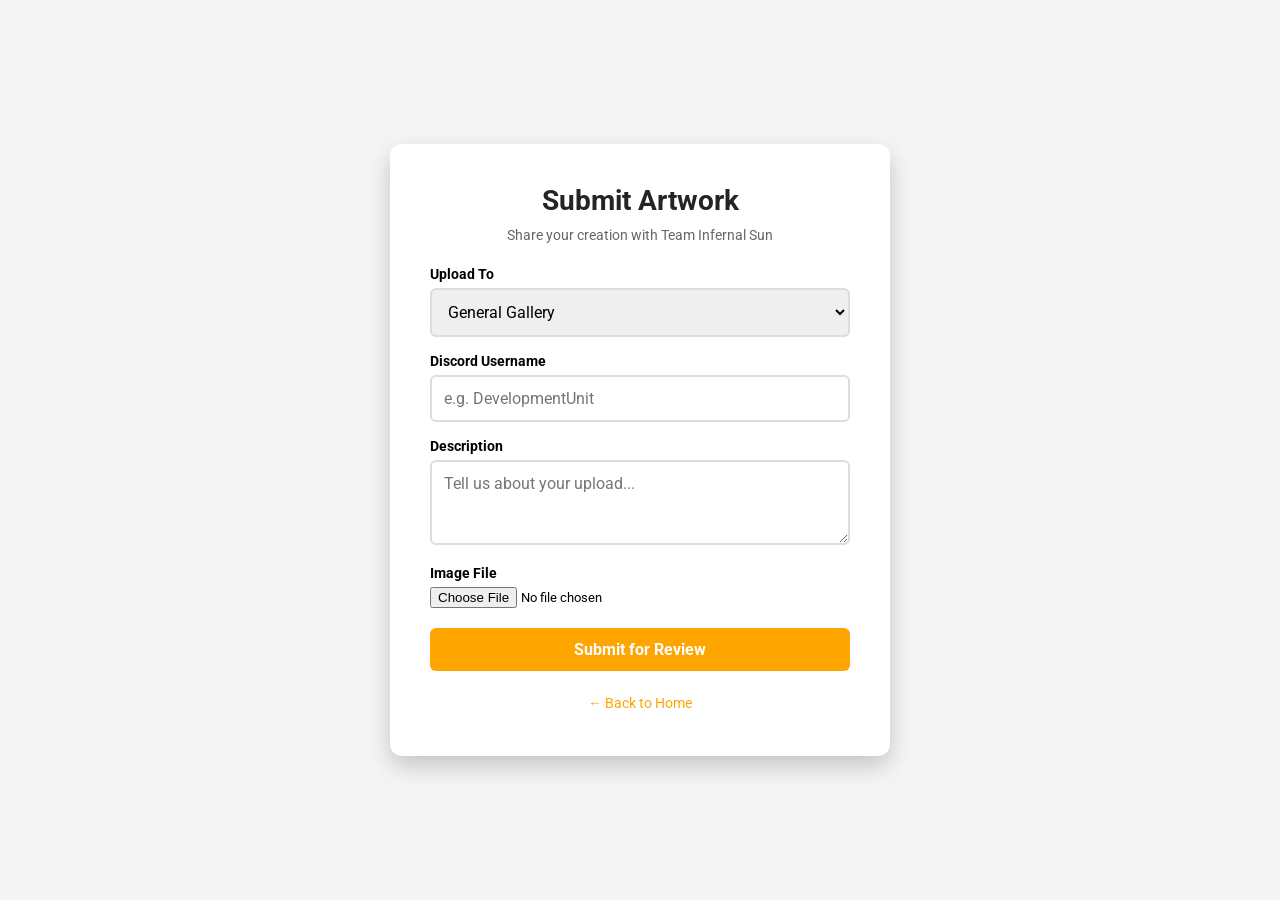
<file: upload.html>
<!DOCTYPE html>
<html lang="en">
<head>
    <meta charset="UTF-8">
    <meta name="viewport" content="width=device-width, initial-scale=1.0">
    <title>Upload Artwork - Infernal Sun</title>
    <link rel="stylesheet" href="styles.css">
</head>
<body style="display: flex; justify-content: center; align-items: center; min-height: 100vh; background-color: rgb(245, 245, 245);">

    <div class="modal__content" style="max-width: 500px; width: 90%;">
        <h2 class="modal__title">Submit Artwork</h2>
        <p class="modal__subtitle">Share your creation with Team Infernal Sun</p>

        <form id="upload-form" onsubmit="handleFormSubmit(event)">
            
            <label style="display: block; text-align: left; margin-bottom: 6px; font-weight: bold; font-size: 14px;">Upload To</label>
            <select id="category" style="width: 100%; padding: 12px; border: 2px solid #ddd; border-radius: 6px; font-size: 16px; margin-bottom: 16px; outline: none;" required>
                <option value="gallery">General Gallery</option>
                <option value="pets">Pets Showcase</option>
            </select>

            <label style="display: block; text-align: left; margin-bottom: 6px; font-weight: bold; font-size: 14px;">Discord Username</label>
            <input type="text" id="discord_username" placeholder="e.g. DevelopmentUnit" style="width: 100%; padding: 12px; border: 2px solid #ddd; border-radius: 6px; font-size: 16px; margin-bottom: 16px; outline: none;" required>

            <label style="display: block; text-align: left; margin-bottom: 6px; font-weight: bold; font-size: 14px;">Description</label>
            <textarea id="description" rows="3" placeholder="Tell us about your upload..." style="width: 100%; padding: 12px; border: 2px solid #ddd; border-radius: 6px; font-size: 16px; margin-bottom: 16px; outline: none; resize: vertical;" required></textarea>

            <label style="display: block; text-align: left; margin-bottom: 6px; font-weight: bold; font-size: 14px;">Image File</label>
            <input type="file" id="image_file" accept="image/*" style="width: 100%; margin-bottom: 20px;" required>

            <button type="submit" id="submit-btn" class="modal__btn click">Submit for Review</button>
        </form>

        <p id="status-message" style="margin-top: 15px; font-weight: bold; font-size: 14px;"></p>
        <p style="margin-top: 15px;"><a href="index.html" class="orange" style="font-size: 14px;">← Back to Home</a></p>
    </div>

    <script>
    async function handleFormSubmit(event) {
        event.preventDefault();
        
        const status = document.getElementById("status-message");
        const submitBtn = document.getElementById("submit-btn");
        const fileInput = document.getElementById("image_file");
        const file = fileInput.files[0];

        if (!file) {
            status.style.color = "#e74c3c";
            status.textContent = "Please select an image file.";
            return;
        }

        const rawDiscord = document.getElementById("discord_username").value.trim();
        const cleanDiscord = rawDiscord.startsWith('@') ? rawDiscord.slice(1) : rawDiscord;

        status.style.color = "#242424";
        status.textContent = "Authorizing upload...";
        submitBtn.disabled = true;

        try {
            // 1. Fetch Presigned URL from your home server API
            const urlRes = await fetch("https://infernalsun.firecloud-tech.com/api/get-upload-url", {
                method: "POST",
                headers: { "Content-Type": "application/json" },
                body: JSON.stringify({ 
                    fileType: file.type,
                    category: document.getElementById("category").value 
                })
            });

            if (!urlRes.ok) throw new Error("Failed to authorize upload link.");
            const { uploadUrl, publicImageUrl } = await urlRes.json();

            // 2. Direct Upload to Cloudflare R2
            status.textContent = "Uploading image directly to storage...";
            const uploadRes = await fetch(uploadUrl, {
                method: "PUT",
                headers: { "Content-Type": file.type },
                body: file
            });

            if (!uploadRes.ok) throw new Error("Image upload to R2 failed.");

            // 3. Save Pending Submission Metadata in Postgres
            status.textContent = "Saving submission...";
            const subRes = await fetch("https://infernalsun.firecloud-tech.com/api/submissions", {
                method: "POST",
                headers: { "Content-Type": "application/json" },
                body: JSON.stringify({
                    discord_username: cleanDiscord,
                    description: document.getElementById("description").value,
                    category: document.getElementById("category").value,
                    image_url: publicImageUrl
                })
            });

            if (!subRes.ok) throw new Error("Failed to record submission.");

            status.style.color = "green";
            status.textContent = "Success! Uploaded and awaiting admin approval.";
            document.getElementById("upload-form").reset();

        } catch (err) {
            status.style.color = "#e74c3c";
            status.textContent = err.message || "An error occurred during submission.";
            console.error(err);
        } finally {
            submitBtn.disabled = false;
        }
    }
    </script>
</body>
</html>
</file>
<file: styles.css>
@import url('https://fonts.googleapis.com/css2?family=Roboto:ital,wght@0,100..900;1,100..900&display=swap');

* {
    padding: 0;
    margin: 0;
    box-sizing: border-box;
    font-family: "Roboto", sans-serif;
}

body {
    background-color: rgb(245, 245, 245);
    transition: background-color 400ms ease;
}

html {
  scroll-behavior: smooth;
}

li {
    list-style-type: none;
}

p {
    line-height: 1.5;
    font-size: 20px;
}

a {
    text-decoration: none;
}

button {
    cursor: pointer;
}

section {
    background-color: transparent;
    padding: 60px 0;
    position: relative;
    z-index: 5;
}

.click {
    transition: all 300ms ease;
}

.click:hover {
    transform: scale(1.1);
}

.click:active {
    transform: scale(0.8);
}

.crossout {
    text-decoration: line-through;
    font-weight: 400;
}

.title {
    font-size: 70px;
    margin-bottom: 12px;
    text-align: left;
    line-height: 1;
    width: 100%;
}

.column {
    display: flex;
    flex-direction: column;
}

.left {
    text-align: left;
}

.orange {
    color: orange !important;
}

.link__hover-effect {
    position: relative;
}

.link__hover-effect:after {
    content: "";
    position: absolute;
    bottom: -3px;
    height: 3px;
    width: 0;
    right: 0;
    transition: all 300ms ease;
}

.link__hover-effect--white:after {
    background-color: white;
}

.link__hover-effect--black:after {
    background-color: #242424;
}

.link__hover-effect:hover:after {
    left: 0;
    width: 100%;
}

.nav__link--anchor, .header__content, .bounty__title--text, .bounty__desc, .gallery__title, .gallery__desc, .pets__title, .pets__desc, .misc__title, .misc__desc, .scroll__icon, .scroll__icon:after {
    transition: color 400ms ease, border-color 400ms ease, background-color 400ms ease;
}

/*

PASSWORD & UPLOAD MODAL

*/

.modal {
    display: none;
    position: fixed;
    z-index: 1000;
    left: 0;
    top: 0;
    width: 100%;
    height: 100%;
    background-color: rgba(0, 0, 0, 0.6);
    backdrop-filter: blur(4px);
    justify-content: center;
    align-items: center;
}

.modal--open {
    display: flex;
}

.modal__content {
    background-color: #ffffff;
    padding: 40px;
    border-radius: 12px;
    width: 90%;
    max-width: 440px;
    position: relative;
    box-shadow: 0 10px 25px rgba(0, 0, 0, 0.2);
    text-align: center;
}

.modal__close {
    position: absolute;
    top: 15px;
    right: 20px;
    font-size: 28px;
    font-weight: bold;
    color: #888;
    cursor: pointer;
    transition: color 200ms ease;
}

.modal__close:hover {
    color: #242424;
}

.modal__title {
    font-size: 28px;
    margin-bottom: 8px;
    color: #242424;
}

.modal__subtitle {
    font-size: 14px;
    color: #666;
    margin-bottom: 20px;
}

.modal input[type="password"] {
    width: 100%;
    padding: 12px;
    border: 2px solid #ddd;
    border-radius: 6px;
    font-size: 16px;
    margin-bottom: 12px;
    outline: none;
    transition: border-color 200ms ease;
}

.modal input[type="password"]:focus {
    border-color: orange;
}

.modal__btn {
    width: 100%;
    padding: 12px;
    background-color: orange;
    color: white;
    border: none;
    border-radius: 6px;
    font-size: 16px;
    font-weight: 700;
}

.modal__error {
    color: #e74c3c;
    font-size: 14px;
    margin-bottom: 12px;
    display: none;
}

/* --- ADMIN PANEL LAYOUT --- */

.admin-section {
    max-width: 1200px;
    margin: 40px auto;
    padding: 0 20px;
}

.admin-section h2 {
    font-size: 1.5rem;
    margin-bottom: 20px;
    color: #2c3e50;
    border-bottom: 2px solid #eee;
    padding-bottom: 10px;
}

.admin-grid {
    display: grid;
    grid-template-columns: repeat(auto-fill, minmax(280px, 1fr));
    gap: 20px;
}

.admin-card {
    background: #ffffff;
    border: 1px solid #e0e0e0;
    border-radius: 12px;
    padding: 16px;
    box-shadow: 0 4px 12px rgba(0, 0, 0, 0.05);
    display: flex;
    flex-direction: column;
    justify-content: space-between;
    transition: transform 0.2s ease, box-shadow 0.2s ease;
}

.admin-card:hover {
    transform: translateY(-2px);
    box-shadow: 0 6px 16px rgba(0, 0, 0, 0.1);
}

.admin-card img {
    width: 100%;
    height: 180px;
    object-fit: cover;
    border-radius: 8px;
    margin-bottom: 12px;
}

.admin-card p {
    margin: 4px 0;
    font-size: 0.9rem;
    color: #444;
    word-break: break-word;
}

.admin-card select {
    width: 100%;
    padding: 8px 10px;
    margin: 10px 0;
    border-radius: 6px;
    border: 1px solid #ccc;
    font-size: 0.9rem;
    background-color: #fafafa;
}

.admin-card__actions {
    display: flex;
    gap: 8px;
    margin-top: 12px;
}

.admin-card__actions button {
    flex: 1;
    padding: 8px 12px;
    border: none;
    border-radius: 6px;
    font-weight: 600;
    font-size: 0.85rem;
    cursor: pointer;
    transition: background-color 0.2s ease;
}

.btn-approve {
    background-color: #2ecc71;
    color: #ffffff;
}

.btn-approve:hover {
    background-color: #27ae60;
}

.btn-unapprove {
    background-color: #e67e22;
    color: #ffffff;
}

.btn-unapprove:hover {
    background-color: #d35400;
}

.btn-delete {
    background-color: #e74c3c;
    color: #ffffff;
}

.btn-delete:hover {
    background-color: #c0392b;
}

/* 

UPLOAD FORM FIELD STYLING 

*/

.modal__form {
    display: flex;
    flex-direction: column;
    gap: 12px;
    margin-top: 10px;
    width: 100%;
    text-align: left;
}

.modal__form-group {
    width: 100%;
    display: flex;
    flex-direction: column;
}

.modal__input,
.modal__textarea,
.modal__select,
.modal__file-input {
    width: 100%;
    padding: 12px;
    border: 2px solid #ddd;
    border-radius: 6px;
    font-size: 15px;
    outline: none;
    box-sizing: border-box;
    font-family: inherit;
    transition: border-color 200ms ease;
}

.modal__input:focus,
.modal__textarea:focus,
.modal__select:focus {
    border-color: orange;
}

.modal__textarea {
    resize: vertical;
    min-height: 80px;
}

.modal__select {
    background-color: #fff;
    cursor: pointer;
}

.modal__file-input {
    background-color: #fafafa;
    padding: 10px;
    cursor: pointer;
}

.no__effect:after {
    display: none !important;
}

.dark--theme {
    background-color: #242424;
}

.dark--theme #landing-page, .dark--theme #bounty, .dark--theme #gallery, .dark--theme #pets, .dark--theme #misc {
    background-color: transparent;
}

.dark--theme #footer {
    background-color: #242424;
}

.gallery__card, .gallery-card h3, .gallery-card p, .gallery-card div {
    transition: all 400ms ease;
}

.dark--theme .gallery-card {
    border-color: rgba(255, 255, 255, 0.2) !important;
}

.dark--theme .gallery-card h3 {
    color: #ffffff !important;
}

.dark--theme .gallery-card p {
    color: #e0e0e0 !important;
}

.dark--theme .gallery-card div {
    color: #aaaaaa !important;
}

.dark--theme .gallery-card {
    background: rgba(255, 255, 255, 0.03) !important;
}

.dark--theme .nav__link--anchor, .dark--theme .header__content, .dark--theme .bounty__title--text, .dark--theme .bounty__desc, .dark--theme .gallery__title, .dark--theme .gallery__desc, .dark--theme .pets__title, .dark--theme .pets__desc, .dark--theme .misc__title, .dark--theme .misc__desc, .dark--theme .bounty__cards {
    color: white;
}

.dark--theme .scroll__icon {
    border-color: white;
}

.dark--theme .scroll__icon:after {
    background-color: white;
}

.dark--theme .link__hover-effect:hover:after {
    background-color: white;
}

/*

LANDING PAGE

*/

#landing-page {
    height: 100vh;
    min-height: 100dvh;
    display: flex;
    flex-direction: column;
    position: relative;
    overflow: hidden;
    padding-top: 0;
}

.header__content {
    width: 50vw;
    text-align: center;
}

.header__content h1 {
    text-align: center;
}

.header {
    width: 100%;
    max-width: 1200px;
    padding: 0 30px;
    margin: auto;
    display: flex;
    justify-content: space-between;
    align-items: center;
    gap: 20px;
    flex: 1;
    min-height: 0;
    position: relative;
    z-index: 10;
}

.header__content, .header__image {
    width: 50%;
    max-height: 100%;
}

.header__image img {
    width: 100%;
    height: 100%;
    max-height: 65vh;
    border-radius: 12px;
    object-fit: contain;
    display: block;
}

.title {
    width: 100%;
    max-width: 100%;
    font-size: clamp(2rem, 5vh, 4.5rem);
}

.header__para {
    width: 100%;
    font-size: clamp(1rem, 2.5vh, 1.25rem);
}

.scroll {
    position: absolute;
    bottom: 20px;
    left: 50%;
    transform: translateX(-50%);
    z-index: 10;
}

.scroll__icon {
    width: 20px;
    height: 30px;
    border: 2px solid #242424;
    border-radius: 24px;
    display: flex;
    align-items: center;
    justify-content: center;
}

.scroll__icon:after {
    content: "";
    width: 4px;
    height: 6px;
    background-color: #242424;
    border-radius: 2px;
    animation: scroll 1000ms infinite alternate-reverse;
}

@keyframes scroll {
    0% {
        transform: translateY(3px);
    }
    100% {
        transform: translateY(-3px);
    }
}

/*

NAVIGATION

*/

nav {
    display: flex;
    justify-content: space-between;
    align-items: center;
    width: 100%;
    max-width: 1200px;
    margin: 0 auto;
    height: 100px;
    padding: 0 20px;
    position: relative;
    z-index: 10;
}

#main-logo {
    width: 250px;
    height: 100px;
}

.nav__link--list {
    display: flex;
}

.nav__link {
    margin: 0 12px;
}

.nav__link--anchor {
    font-size: 16px;
    color: #242424;
    font-weight: 700;
}

.fa-adjust {
    font-size: 20px;
}

/*

GALLERY

*/

.gallery__card {
    width: 100%;
    display: flex;
    justify-content: center;
    align-items: center;
    gap: 15px;
}

.gallery__card--text {
    width: 50%;
    display: flex;
    flex-direction: column;
    justify-content: center;
    align-items: center;
    gap: 10px;
}

.gallery__username {
    font-size: 26px;
    text-align: center;
    font-weight: 800;
}

.gallery__description {
    font-size: 20px;
    text-align: center;
    font-weight: 200;
}

.gallery__card--image {
    width: 50%;
}

.gallery__image {
    width: 100%;
}

/* --- FULLSCREEN IMAGE LIGHTBOX --- */
.lightbox {
    display: none;
    position: fixed;
    z-index: 2000;
    top: 0;
    left: 0;
    width: 100vw;
    height: 100vh;
    background: rgba(0, 0, 0, 0.85);
    backdrop-filter: blur(5px);
    justify-content: center;
    align-items: center;
    cursor: zoom-out;
}

.lightbox.active {
    display: flex;
}

.lightbox__img {
    max-width: 90vw;
    max-height: 90vh;
    border-radius: 8px;
    box-shadow: 0 10px 30px rgba(0, 0, 0, 0.5);
    object-fit: contain;
}

/*

GALLERY PAGE

*/

.main {
    width: 100%;
    max-width: 1200px;
    padding: 0 30px;
    margin: auto;
    display: flex;
    justify-content: space-between;
    align-items: center;
    gap: 20px;
}

.gallery__title {
    padding-top: 50px;
    text-align: left;
    font-size: 30px;
}

.gallery__desc {
    padding-bottom: 25px;
}

.gallery__date {
  font-size: 0.85rem;
  color: #888;
  margin-bottom: 8px;
  font-style: italic;
}

/*

BOUNTY PAGE

*/

.bounty__title--text {
    font-size: 30px;
    padding-top: 50px;
}

.bounty__desc {
    padding-bottom: 25px;
}

/*

PETS PAGE

*/

.pets__title {
    font-size: 30px;
    padding-top: 50px;
}

.pets__desc {
    padding-bottom: 25px;
}

/*

MISC PAGE

*/

.misc__title {
    font-size: 30px;
    padding-top: 50px;
}

.misc__desc {
    padding-bottom: 25px;
}

/*

FOOTER PAGE

*/

#footer {
    background-color: #242424 !important;
}

.footer__content--image {
    width: 200px;
    height: 85px;
}

.footer__content {
    display: flex;
    flex-direction: column;
    height: 200px;
    justify-content: space-evenly;
    color: white;
    font-weight: 400;
}

.footer__link--list {
    display: flex;
    gap: 15px;
    text-decoration: none;
    color: white;
}

.footer__link a {
    color: white;
    font-weight: 400;
}

.footer__copyright {
    font-size: 10px;
}

.footer__copyright--text {
    font-weight: 200;
}

/*

SHAPES

*/

.shape {
    position: fixed;
    z-index: 1;
    pointer-events: none;
}

.shape__overwatch {
    width: 60px;
    height: auto;
}

.shape--0 {
    top: 15vh;
    left: 5vw;
}

.shape--1 {
    top: 15vh;
    left: 50vw;
}

.shape--2 {
    top: 15vh;
    left: 80vw;
}

.shape--3 {
    top: 50vh;
    left: 5vw;
}

.shape--4 {
    top: 50vh;
    left: 50vw;
}

.shape--5 {
    top: 50vh;
    left: 80vw;
}

.shape--6 {
    top: 80vh;
    left: 5vw;
}

.shape--7 {
    top: 80vh;
    left: 50vw;
}

.shape--8 {
    top: 80vh;
    left: 80vw;
}

#bounty, #gallery, #pets, #misc {
    z-index: 10;
}

/*

MOBILE FRIENDLY

*/

@media (max-width: 768px) {
    #landing-page {
        height: 100vh;
        min-height: 100dvh;
        padding-bottom: 0;
    }

    .header {
        display: flex;
        flex-direction: column;
        justify-content: center;
        align-items: center;
    }

    .nav__link:first-child {
        display: none;
    }

    .main__nav {
        height: 80px;
    }

    #main-logo {
        width: 150px;
        height: 60px;
    }

    .header__content {
        padding: 0 20px;
        width: 100%;
    }

    .title {
        font-size: 30px;
    }

    .header__para {
        font-size: 15px;
    }

    .header__image {
        height: 100%;
        max-height: 40vh;
    }

    .header__image img {
        max-height: 100%;
    }
}

@media (max-width: 480px) {
    #landing-page {
        height: 100vh;
        min-height: 100dvh;
    }

    .header {
        display: flex;
        flex-direction: column;
        justify-content: center;
        align-items: center;
        gap: 12px;
    }

    .nav__link:nth-child(1), .nav__link:nth-child(2), .nav__link:nth-child(4), .nav__link:nth-child(5) {
        display: none;
    }

    .header__image {
        width: 80%;
        max-height: 35vh;
    }

    .header__content {
        width: 100%;
        display: flex;
        flex-direction: column;
        justify-content: center;
        align-items: center;
    }
}
</file>
